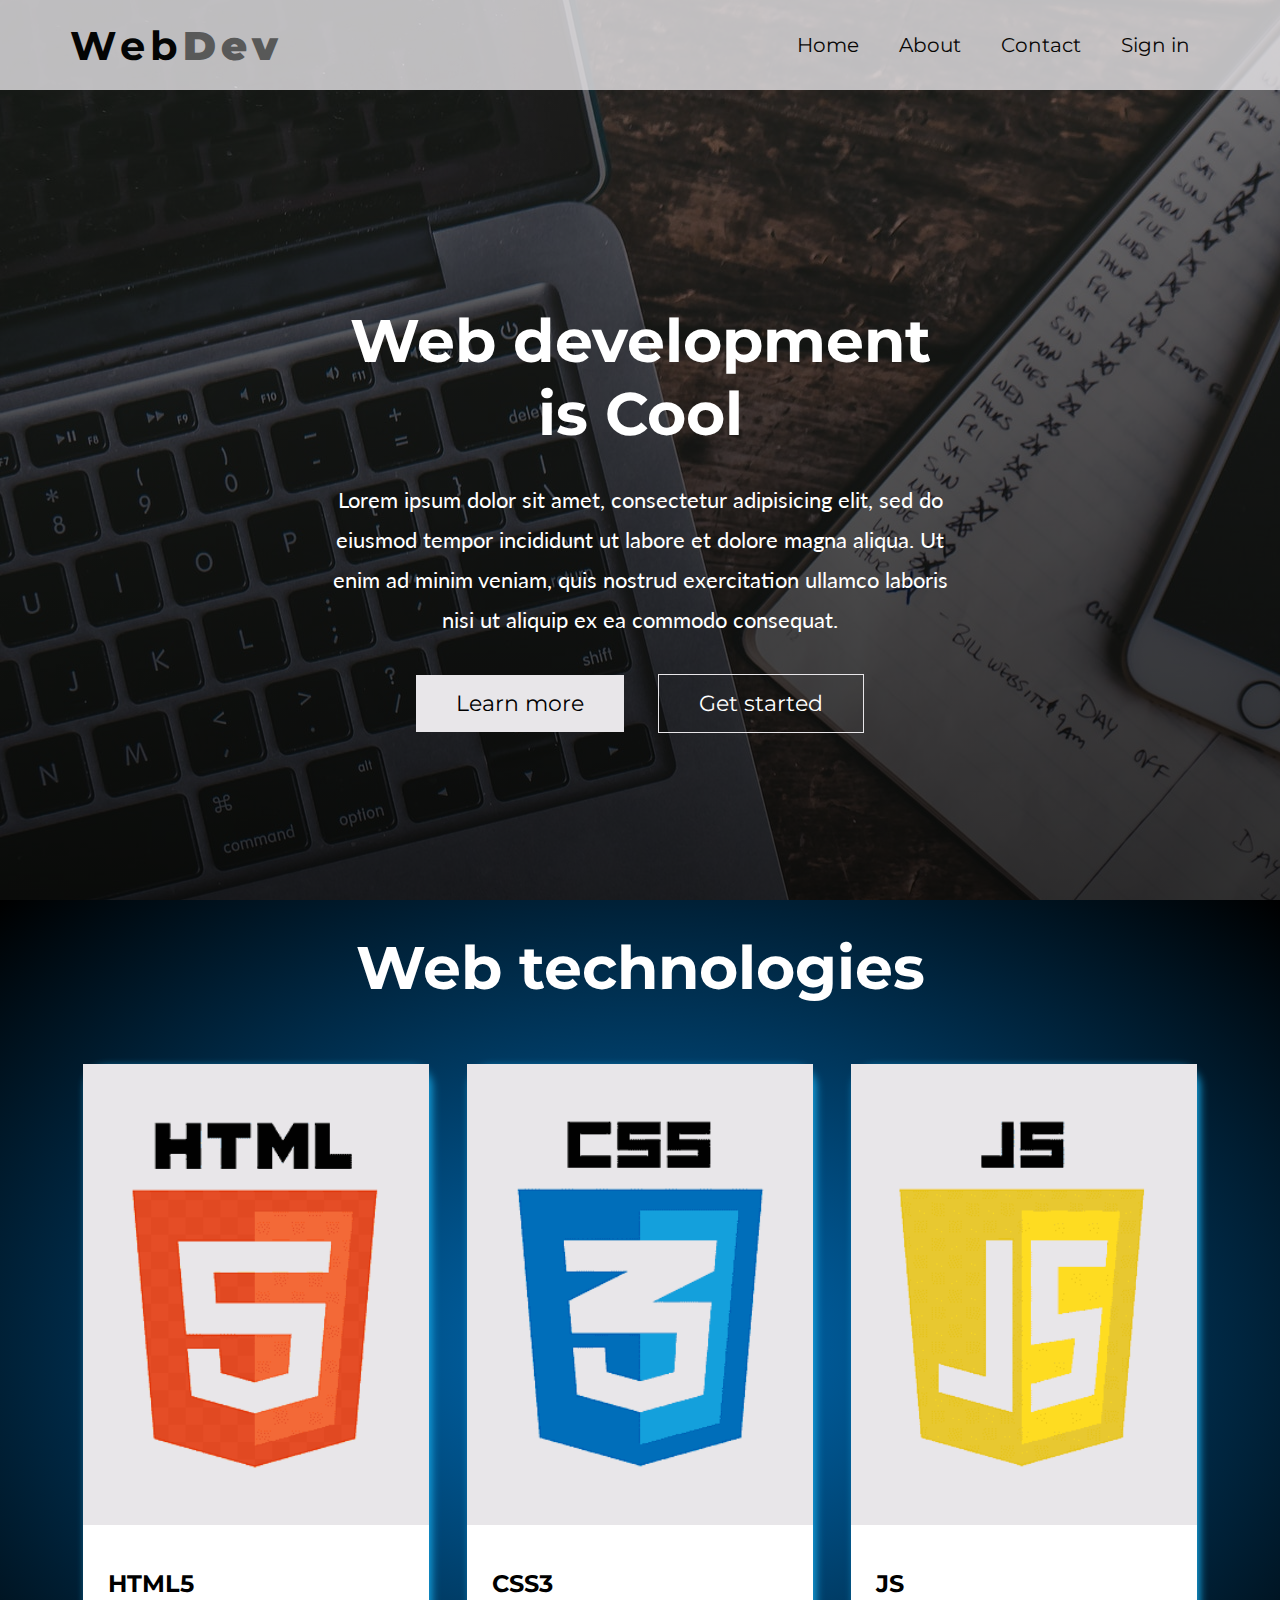
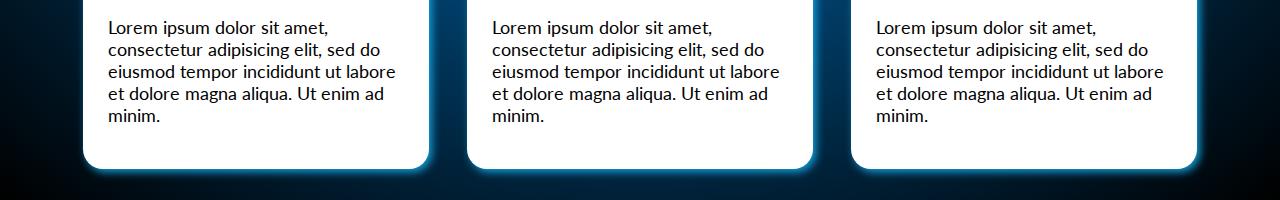
<file: index.html>
<!DOCTYPE html>
<html>
<head>
	<meta charset="utf-8">
	<title>Landing page</title>
	<link rel="stylesheet" type="text/css" href="style.css">
</head>
<body>
	<div class="header">
		<div class="navbar">
			<h1>Web<strong>Dev</strong></h1>
			<ul>
				<li><a href="#">Home</a></li>
				<li><a href="#">About</a></li>
				<li><a href="#">Contact</a></li>
				<li><a href="#">Sign in</a></li>
			</ul>
		</div>
		<div class="content">
			<div>
				<h1>Web development is Cool</h1>
				<p>Lorem ipsum dolor sit amet, consectetur adipisicing elit, sed do eiusmod
				tempor incididunt ut labore et dolore magna aliqua. Ut enim ad minim veniam,
				quis nostrud exercitation ullamco laboris nisi ut aliquip ex ea commodo
				consequat.</p>
				<div class="buttons">
					<a href="#" class="btn">Learn more</a>
					<a href="#" class="btn btn-special">Get started</a>
				</div>
			</div>
		</div>
	</div>
	<div class="web-techs">
		<h3>Web technologies</h3>
		<div class="cards">
			<div class="card">
				<img src="html.png">
				<div>
					<h4>HTML5</h4>
					<p>Lorem ipsum dolor sit amet, consectetur adipisicing elit, sed do eiusmod
					tempor incididunt ut labore et dolore magna aliqua. Ut enim ad minim.</p>
				</div>
			</div>
			<div class="card">
				<img src="css.png" alt="css logo">
				<div>
					<h4>CSS3</h4>
					<p>Lorem ipsum dolor sit amet, consectetur adipisicing elit, sed do eiusmod
					tempor incididunt ut labore et dolore magna aliqua. Ut enim ad minim.</p>
				</div>
			</div>
			<div class="card">
				<img src="js.png">
				<div>
					<h4>JS</h4>
					<p>Lorem ipsum dolor sit amet, consectetur adipisicing elit, sed do eiusmod
					tempor incididunt ut labore et dolore magna aliqua. Ut enim ad minim.</p>
				</div>
			</div>
		</div>
	</div>
</body>
</html>
</file>
<file: style.css>
@import url('https://fonts.googleapis.com/css2?family=Lato&family=Montserrat:wght@400;600&display=swap');

body {
	margin: 0;
	padding: 0;
	font-family: 'Montserrat', sans-serif;
} 
.header {
	height: 100vh;
	background-image: linear-gradient(rgba(0,0,0,0.5),rgba(0,0,0,0.8)),url('background.jpg');
}
.navbar {
	height: 10vh;
	padding: 0 70px;
	background-color: #e8e6e9;
	opacity: 0.8;
	display: flex;
	justify-content: space-between;
	align-items: center;
}

.navbar ul {
	list-style-type: none;
	display: flex;
}

.navbar li {
	margin: 0 20px;
	font-size: 20px;
}

a {
	text-decoration: none;
	color: black;
	transition: all .2s ease;
}

.navbar a:hover {
	color: #444;
}

.navbar h1 {
	font-size: 40px;
	letter-spacing: 5px;
}

.navbar strong {
	color: #696969;
}

.content {
	height: 90vh;
	color: white;
	text-align: center;
	display: flex;
	justify-content: center;
	align-items: center;
}

.content > div {
	width: 50%;
}

.content h1 {
	font-size: 60px;
	margin: 30px 0;
}
p {	
	font-family: 'Lato', sans-serif;
}
.content p {
	font-size: 22px;
	line-height: 40px;
}

.buttons {
	margin-top: 50px;
}
.btn {
	background-color: #e8e6e9	;
	padding: 15px 40px;
	margin: 0 15px;
	font-size: 22px;
}
.btn:hover {
	background-color: rgba(0,0,0,0.6);
	color: white;
}
.btn-special {
	background-color: transparent;
	border: 1px solid #e8e6e9;
	color: white;
}

.web-techs {
	display: flex;
	flex-direction: column;
	align-items: center;
	justify-content: center;
	height: 100vh;
	background-image: radial-gradient(#006eba,#000);
	text-align: center;
	color: white;
}

.web-techs h3 {
	margin: 0;
	margin-bottom: 60px;
	font-size: 60px;
}

.cards {
	max-width: 1200px;
	width: 90%;
	margin: 0 auto;
	display: flex;
	justify-content: space-around;
}

.card {
	width: 30%;
	cursor: pointer;
	background-color: white;
	border-radius: 20px;
	box-shadow: 3px 3px 8px #14a0dc;
	color: black;
	text-align: left;
	transition: background-color .2s ease-in-out;
}

.card:hover {
	background-color: #eee;
}
.card img {
	width: 100%;
}

.card h4 {
	font-size: 24px;
	margin: 15px 0;
}
.card p{
	font-size: 18px;
}
.card > div {
	padding: 25px;
}
</file>
